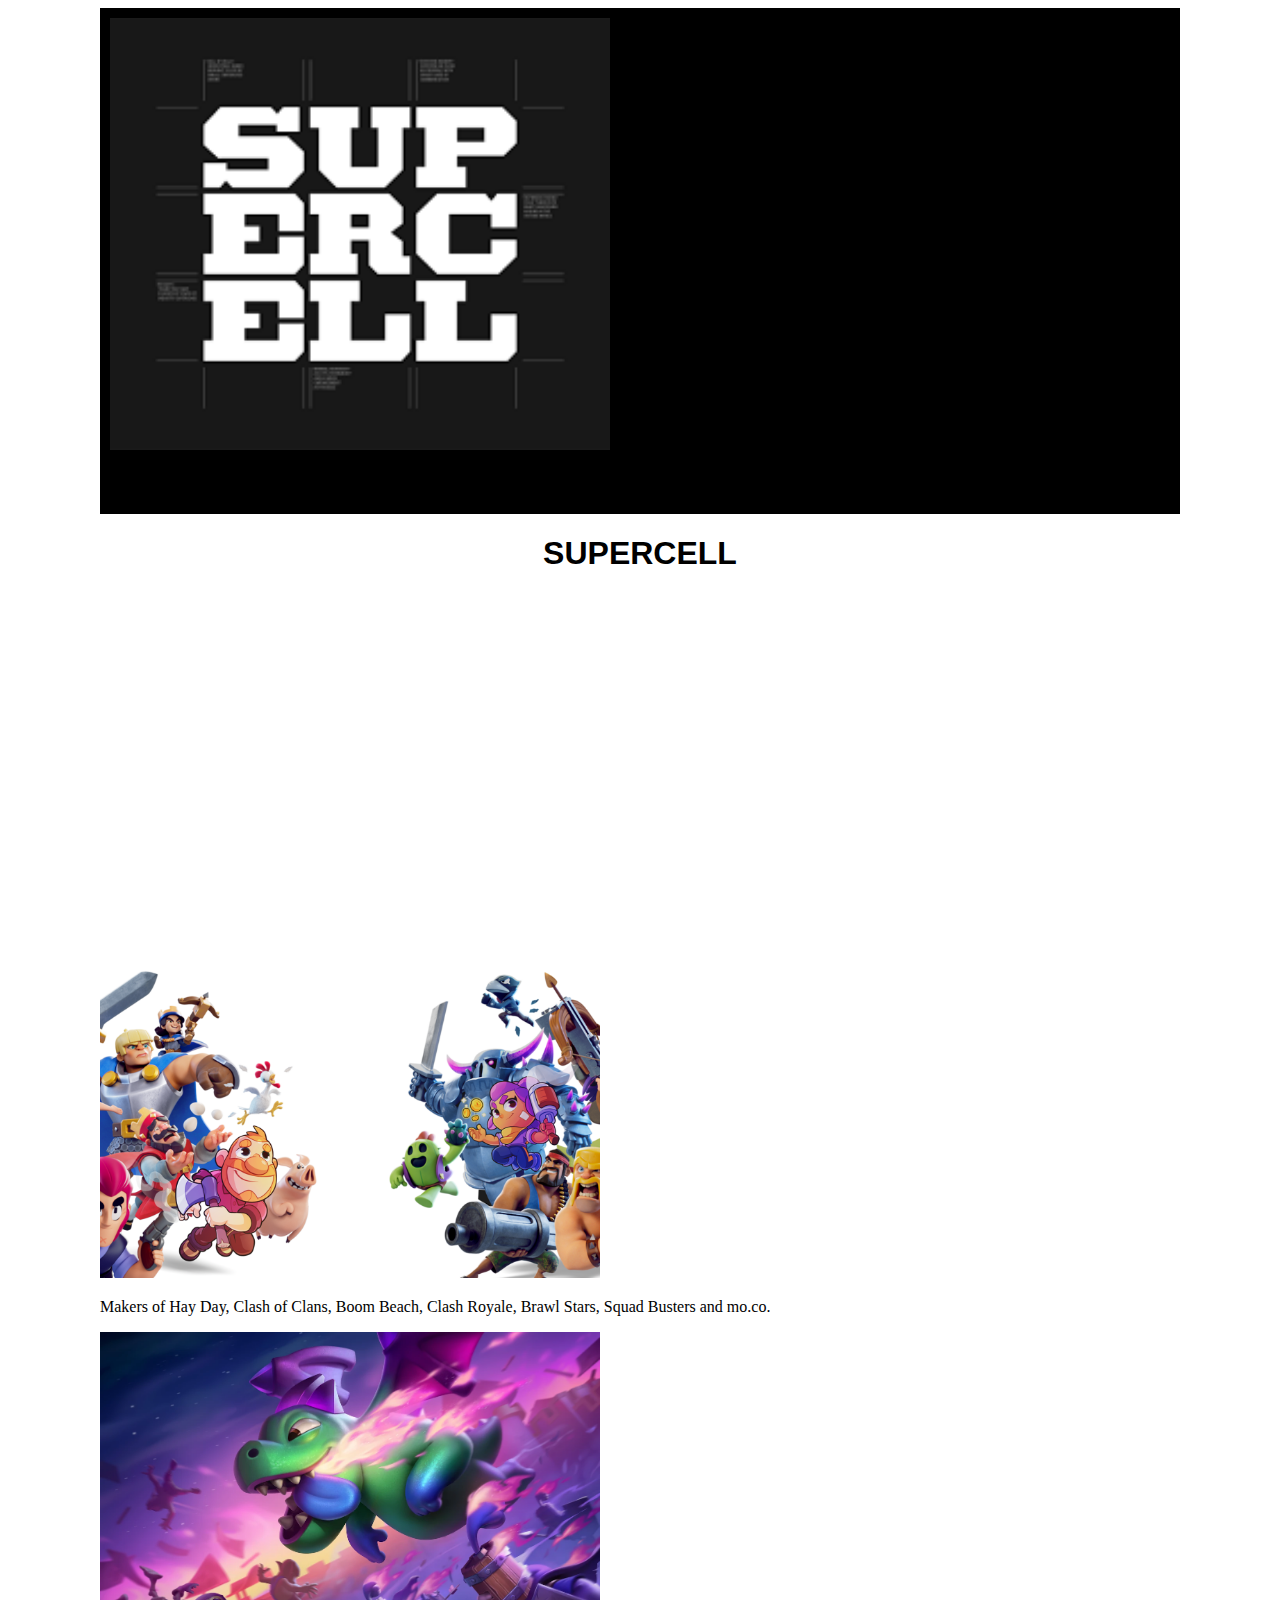
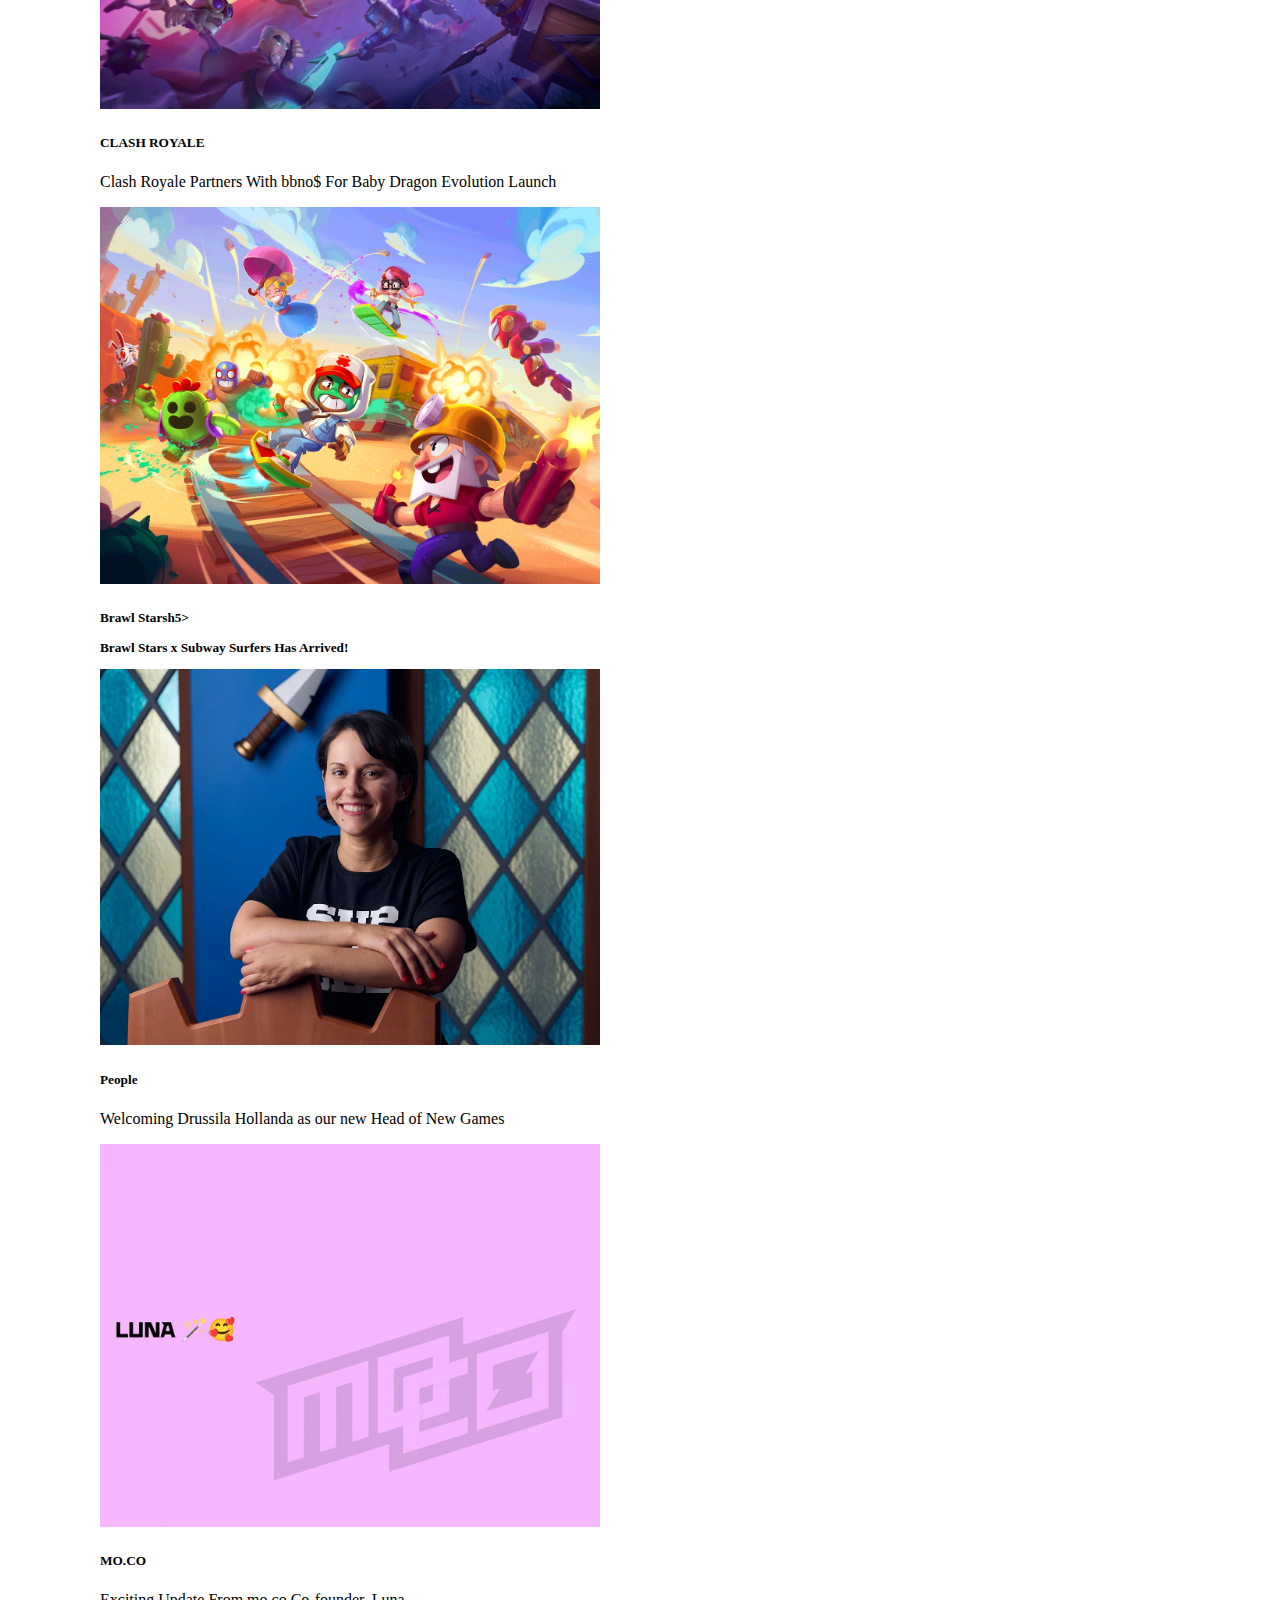
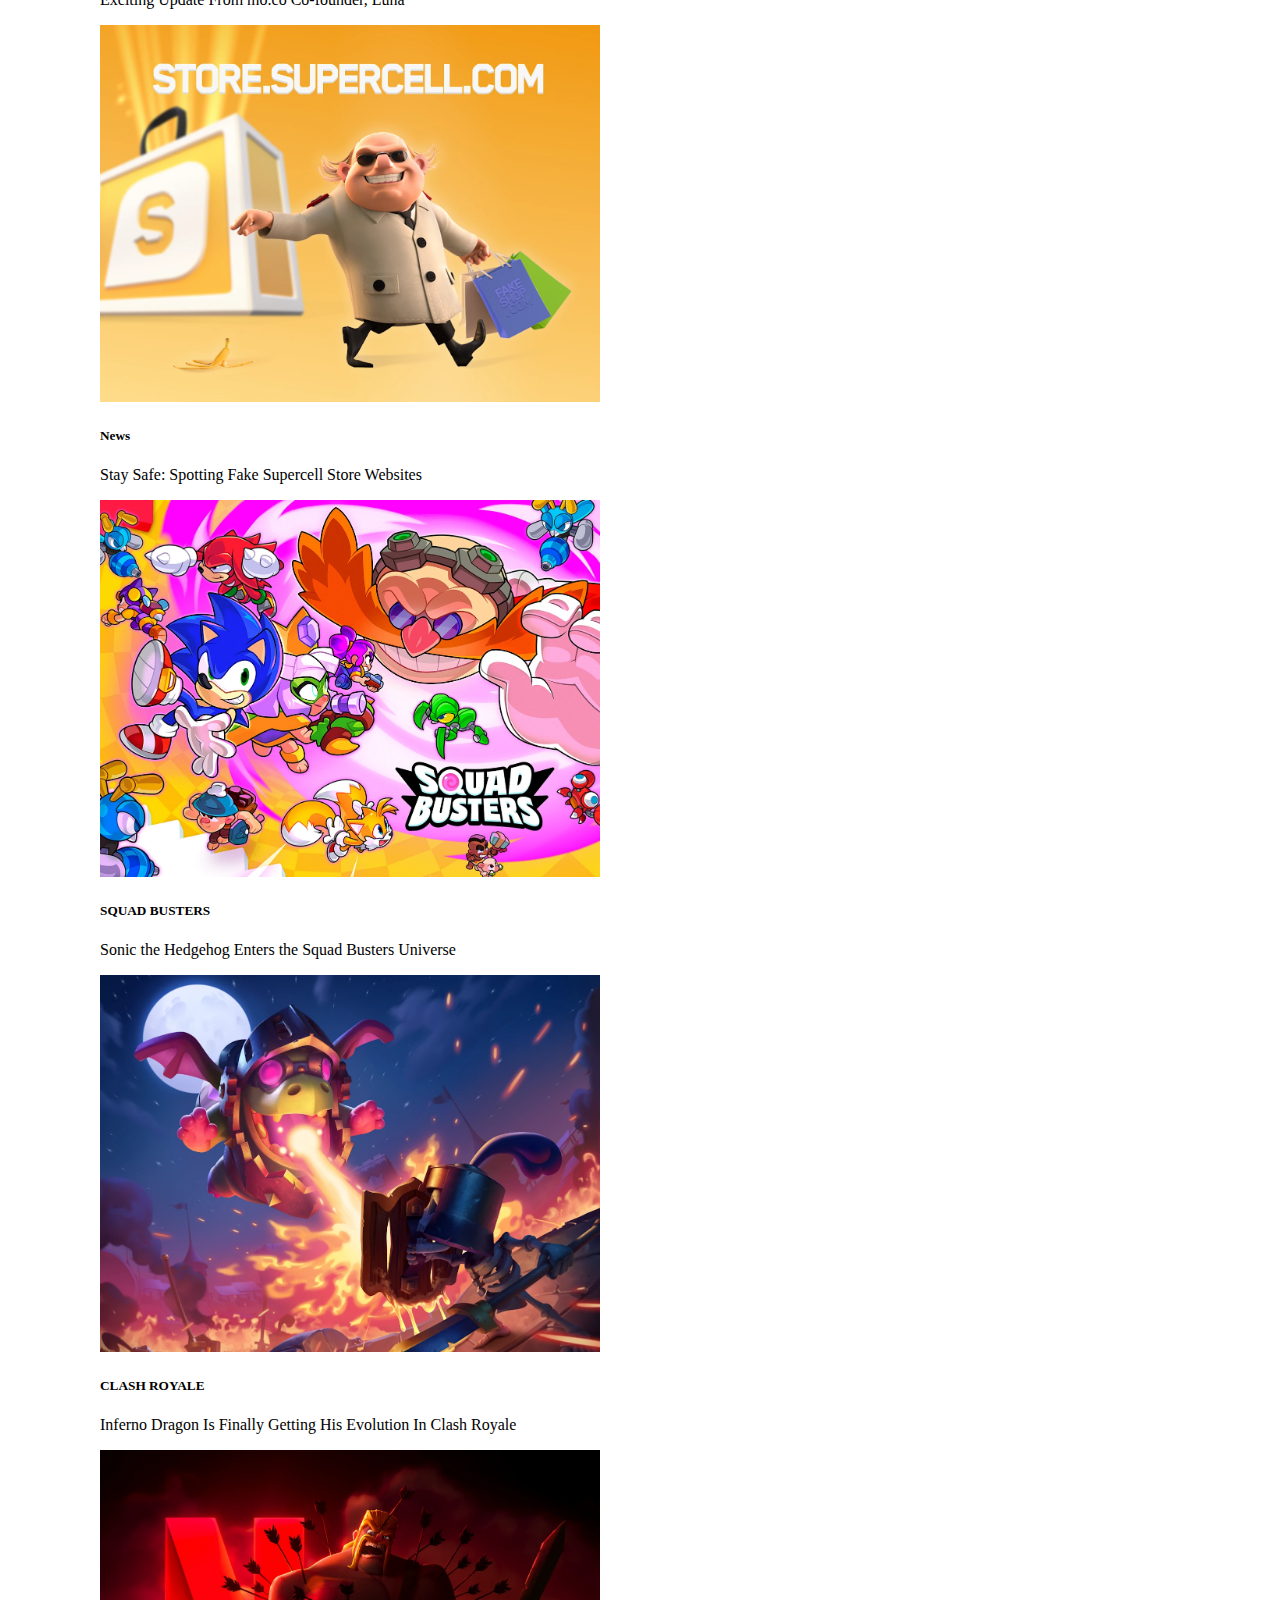
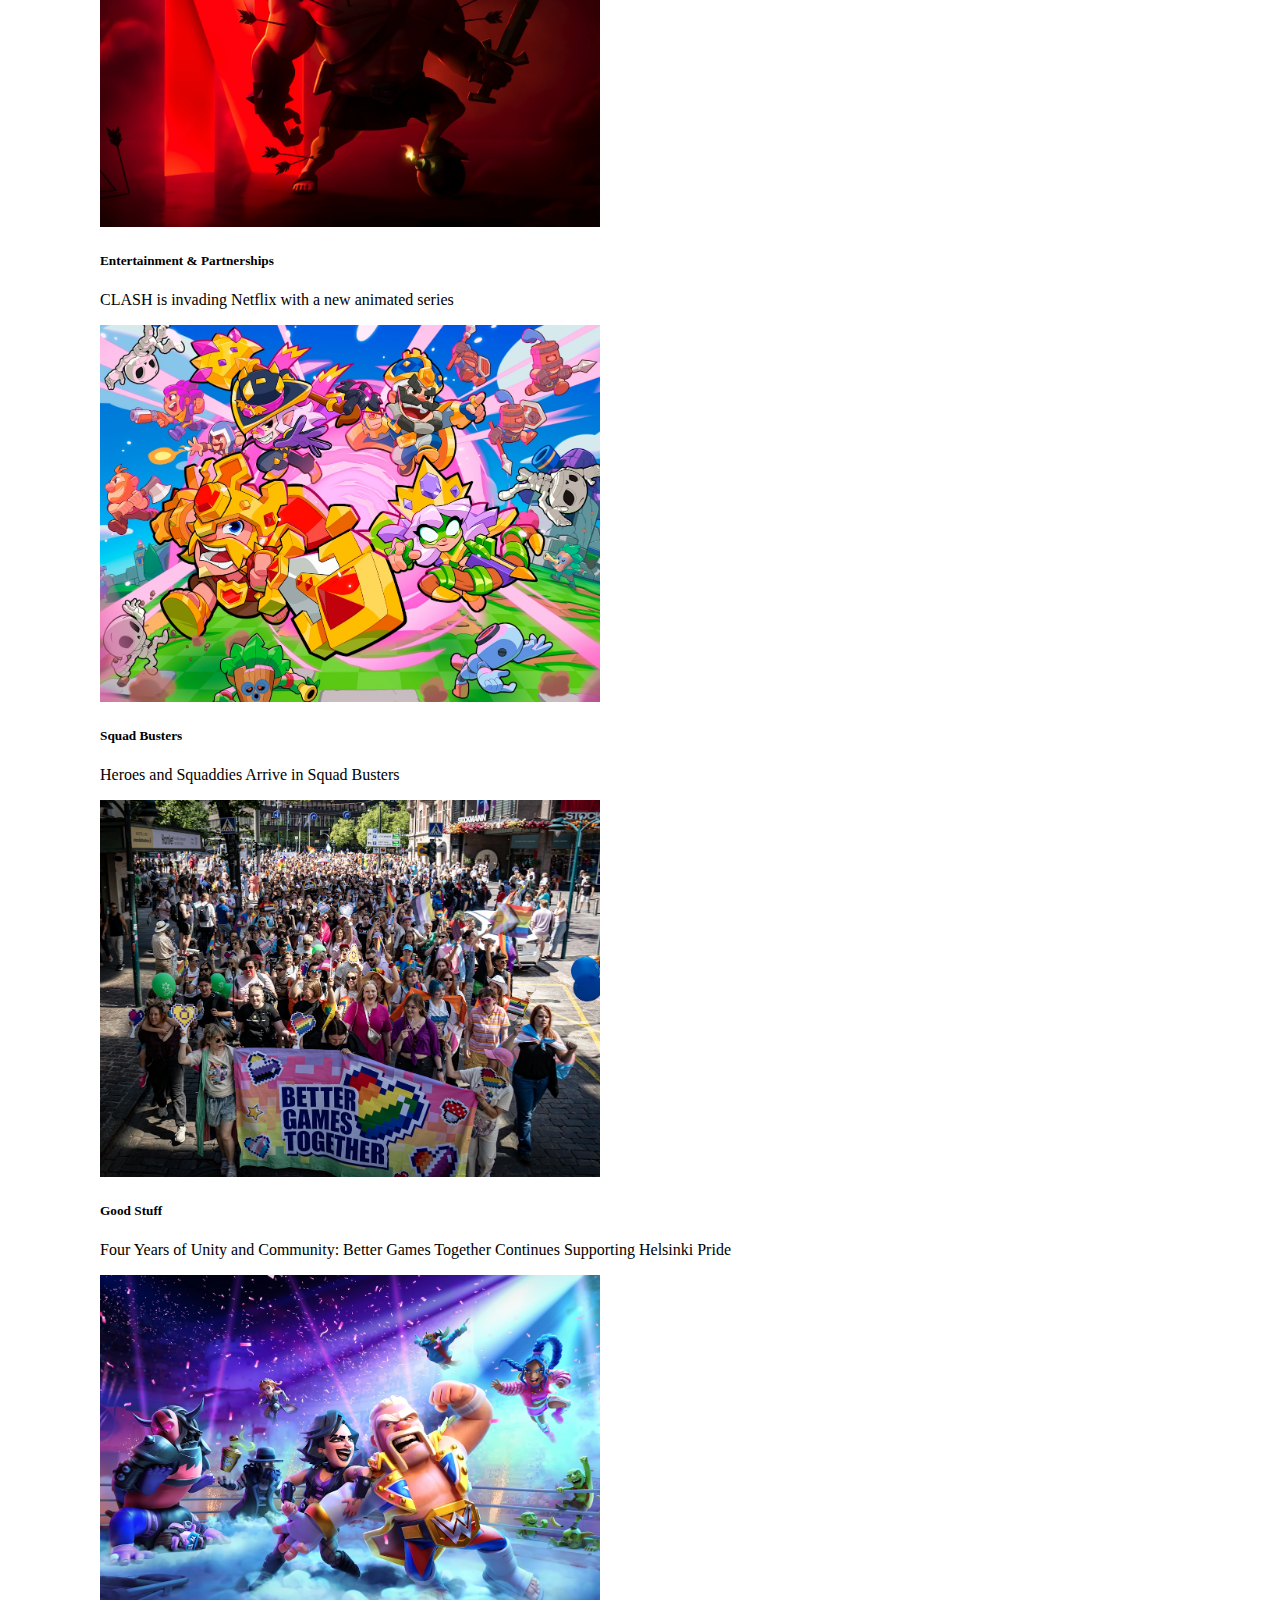
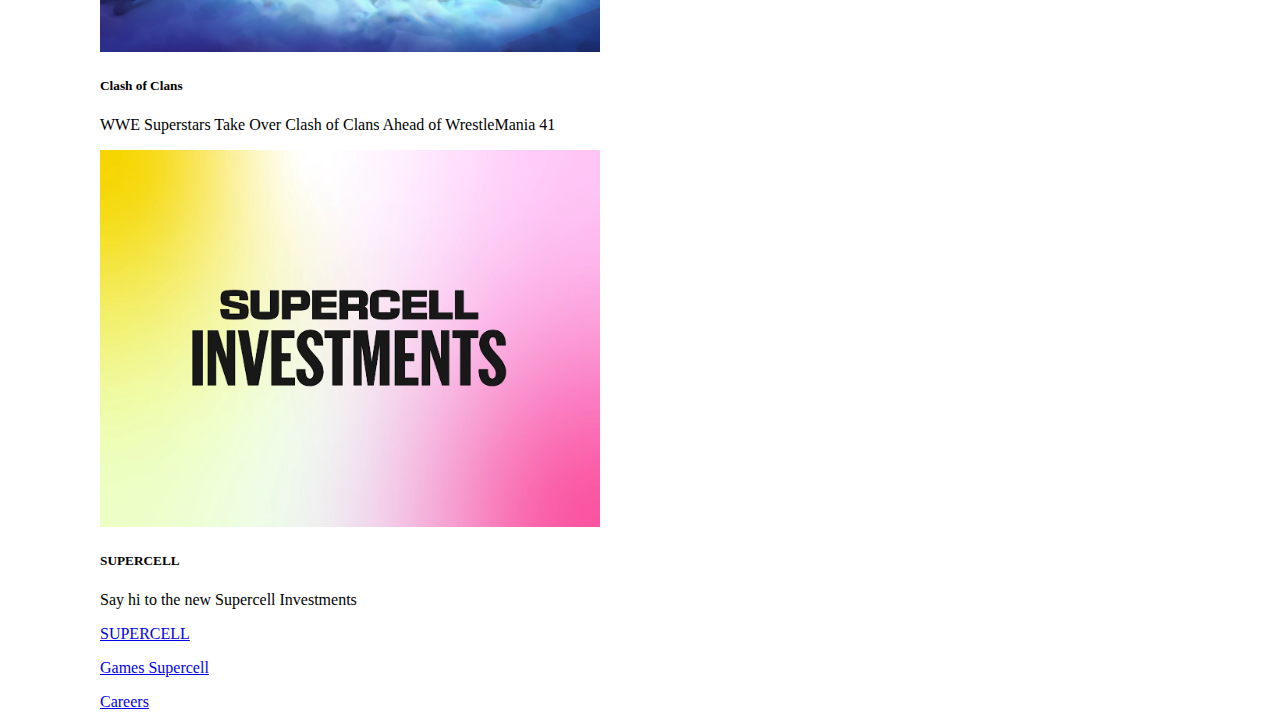
<file: proyecto/index.html>
<!DOCTYPE html>
<html>

<head>
   <title>SUPERCELL</title>
   <meta charset="UFT-8">
   <link rel="stylesheet" href="style.css">
</head>

<body>
    <header>
       <img src="imagenes/images.png">
       <ul>
         <il>Games</il>
         <il>Carrers</il>
         <il>Support</il>
         <il>About Us</il>
       </ul>
    </header>
      <h1>SUPERCELL</h1>
      <img src="imagenes/frontpage_hero_mobile.bf9f6204.png">
      <p>Makers of Hay Day, Clash of Clans, Boom Beach, Clash Royale, Brawl Stars, Squad Busters and mo.co.</P>
   
   
      <img src="imagenes/CR_KeyArt_BabyDragonEvolution_FInal_V01.webp">
      <h5>CLASH ROYALE</h5>
      <P>Clash Royale Partners With bbno$ For Baby Dragon Evolution Launch</P>
      
      <img src="imagenes/BS_SUBWAY_SURFERS_FINAL__1_.webp">
      <h5>Brawl Starsh5>
      <P>Brawl Stars x Subway Surfers Has Arrived!</P>
     
      <IMG src="imagenes/drussila-thumbnail.webp">
      <h5>People</h5>
      <P>Welcoming Drussila Hollanda as our new Head of New Games</P>
    
      <img src="imagenes/Untitled-2.webp"> 
      <h5>MO.CO</h5>
      <p>Exciting Update From mo.co Co-founder, Luna</p>
      
      <img src="imagenes/IMG_8025.webp"> 
      <h5>News</h5>
      <p>Stay Safe: Spotting Fake Supercell Store Websites</p>
   
      <img src="imagenes/FINAL_keyart_-_Squad_Busters_x_Sonic_-_17th_June.webp">
      <h5>SQUAD BUSTERS</h5>
      <p>Sonic the Hedgehog Enters the Squad Busters Universe</p>
    
      <img src="imagenes/Inferno_Dragon_1130.webp">
      <h5>CLASH ROYALE</h5>
      <p>Inferno Dragon Is Finally Getting His Evolution In Clash Royale</p>
      
      <img src="imagenes/CLSH_AnncImage_v03_1500x1130_Patrick_Flatten.webp">
      <h5>Entertainment & Partnerships</h5>
      <p>CLASH is invading Netflix with a new animated series</p>
      
      <img src="imagenes/SB_SocialBanners_HeroesComing_website_1500x1130.webp">
      <h5>Squad Busters</h5>
      <p>Heroes and Squaddies Arrive in Squad Busters</p>
   
      <img src="imagenes/DSC04714.webp">
      <h5>Good Stuff</h5>
      <p>Four Years of Unity and Community: Better Games Together Continues Supporting Helsinki Pride</p>
      
      <img src="imagenes/WWE_x_Clash_of_Clans_Key_Art_2.webp"> 
      <h5>Clash of Clans</h5>
      <p>WWE Superstars Take Over Clash of Clans Ahead of WrestleMania 41</p>
      
      <img src="imagenes/SCI_blogThumb_A_1500x1130.webp">
      <h5>SUPERCELL</h5>
      <p>Say hi to the new Supercell Investments</p>

      <p><a href="https://supercell.com/en/">SUPERCELL</a></p>
      <p><a href="https://supercell.com/en/games/">Games Supercell</a></p>
      <p><a href="https://supercell.com/en/careers/">Careers</a></p>
      
</body>
</file>
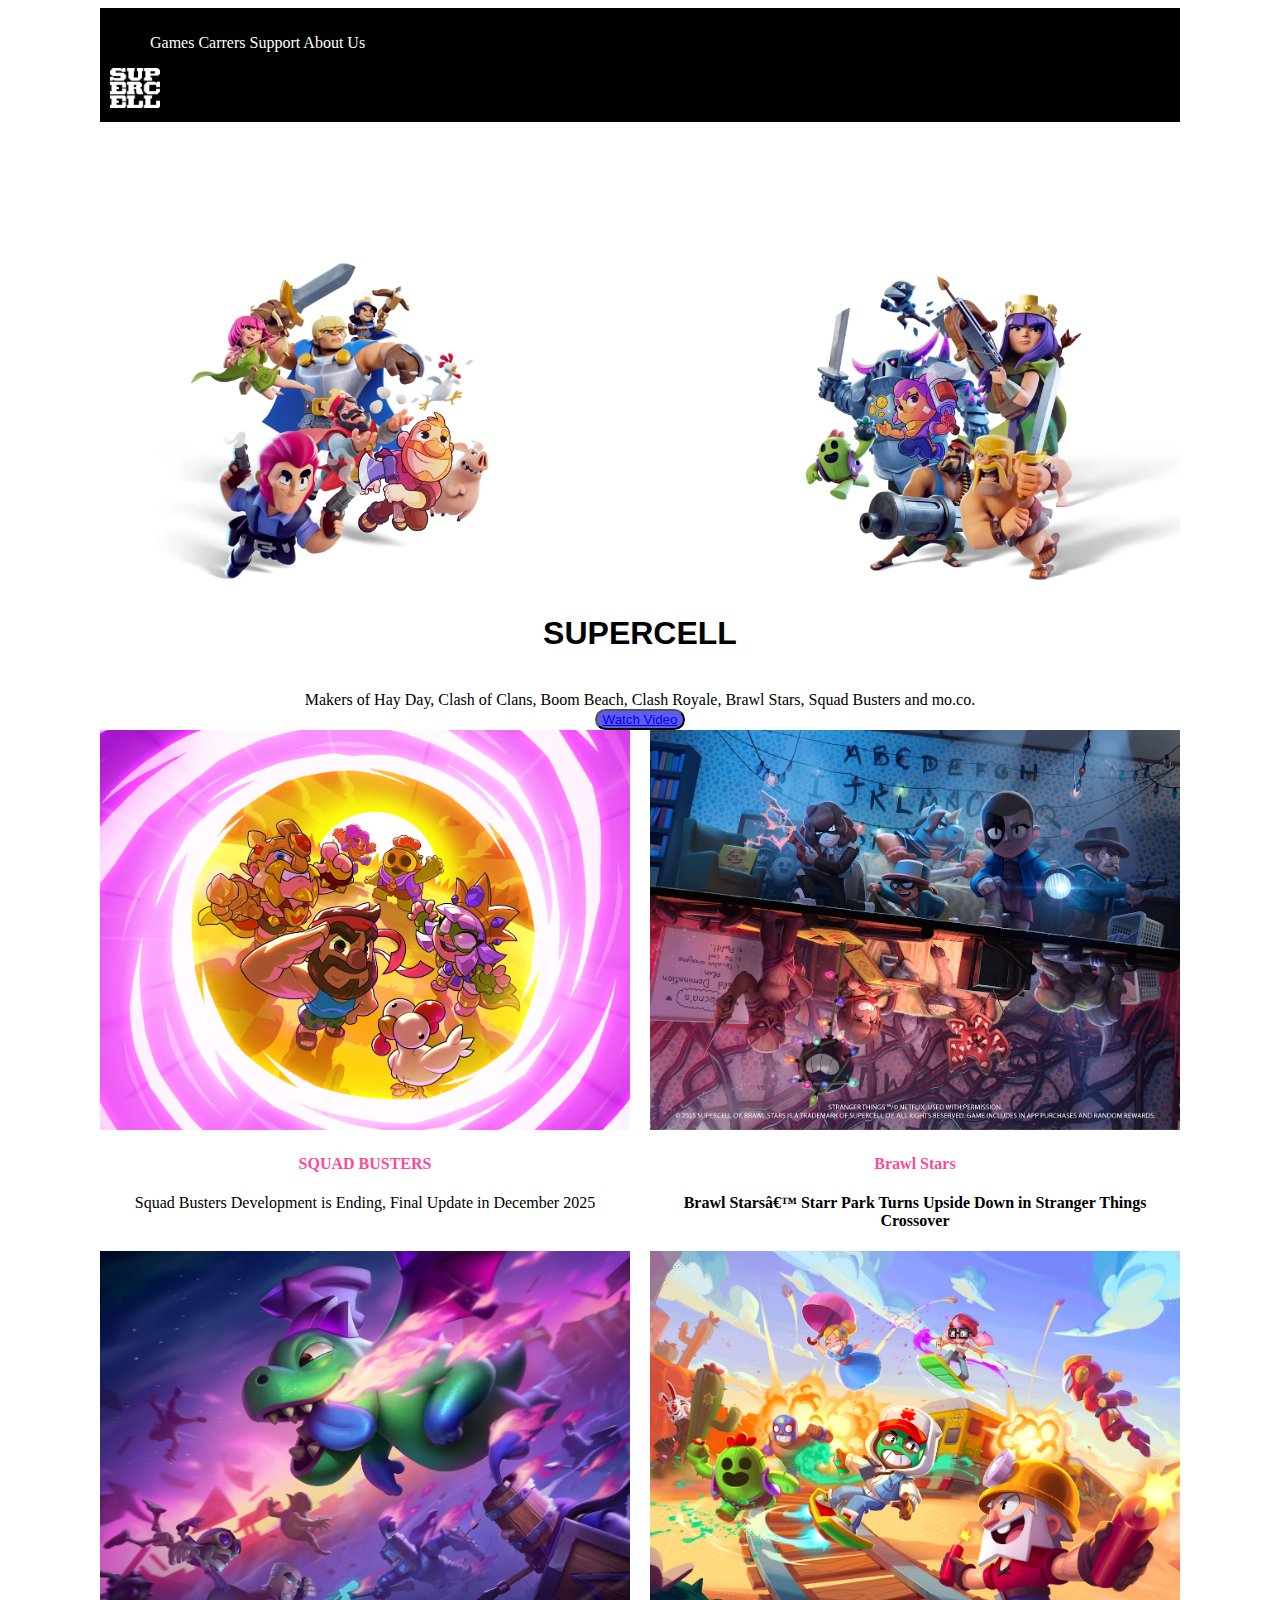
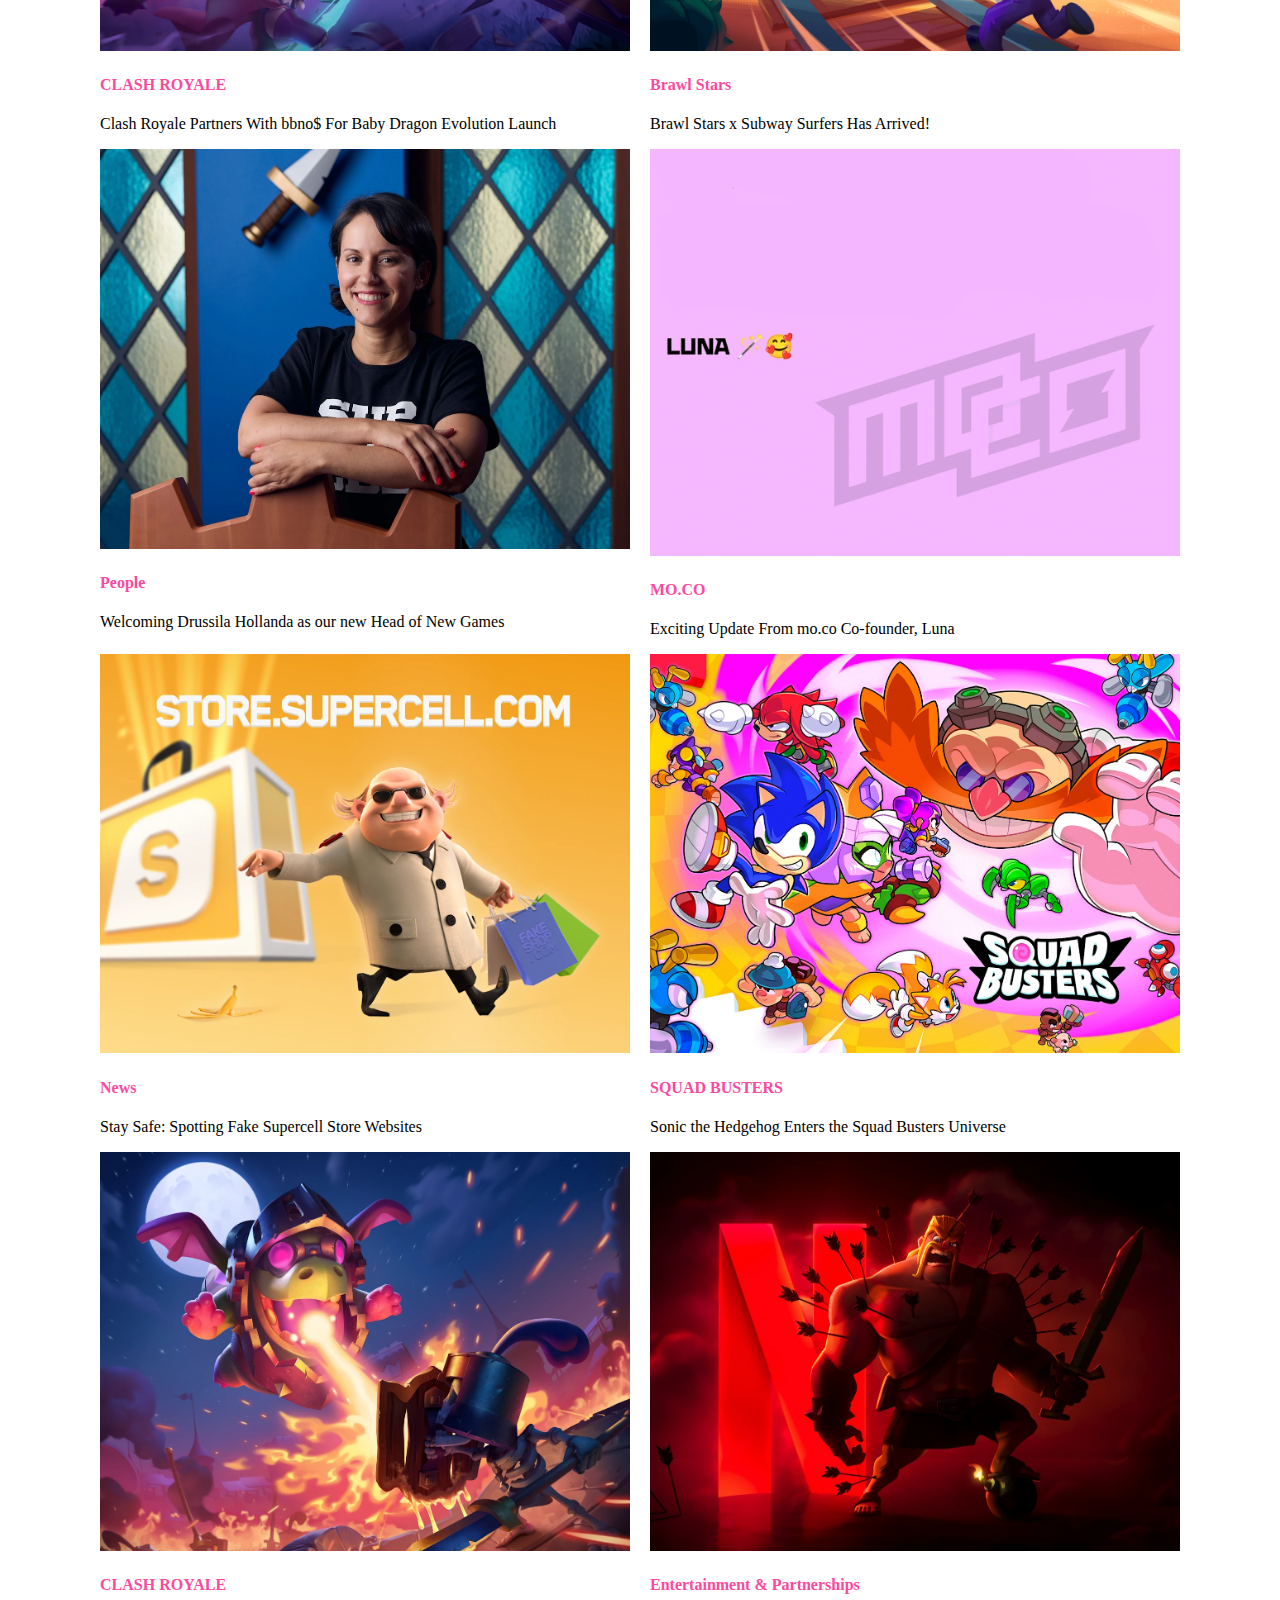
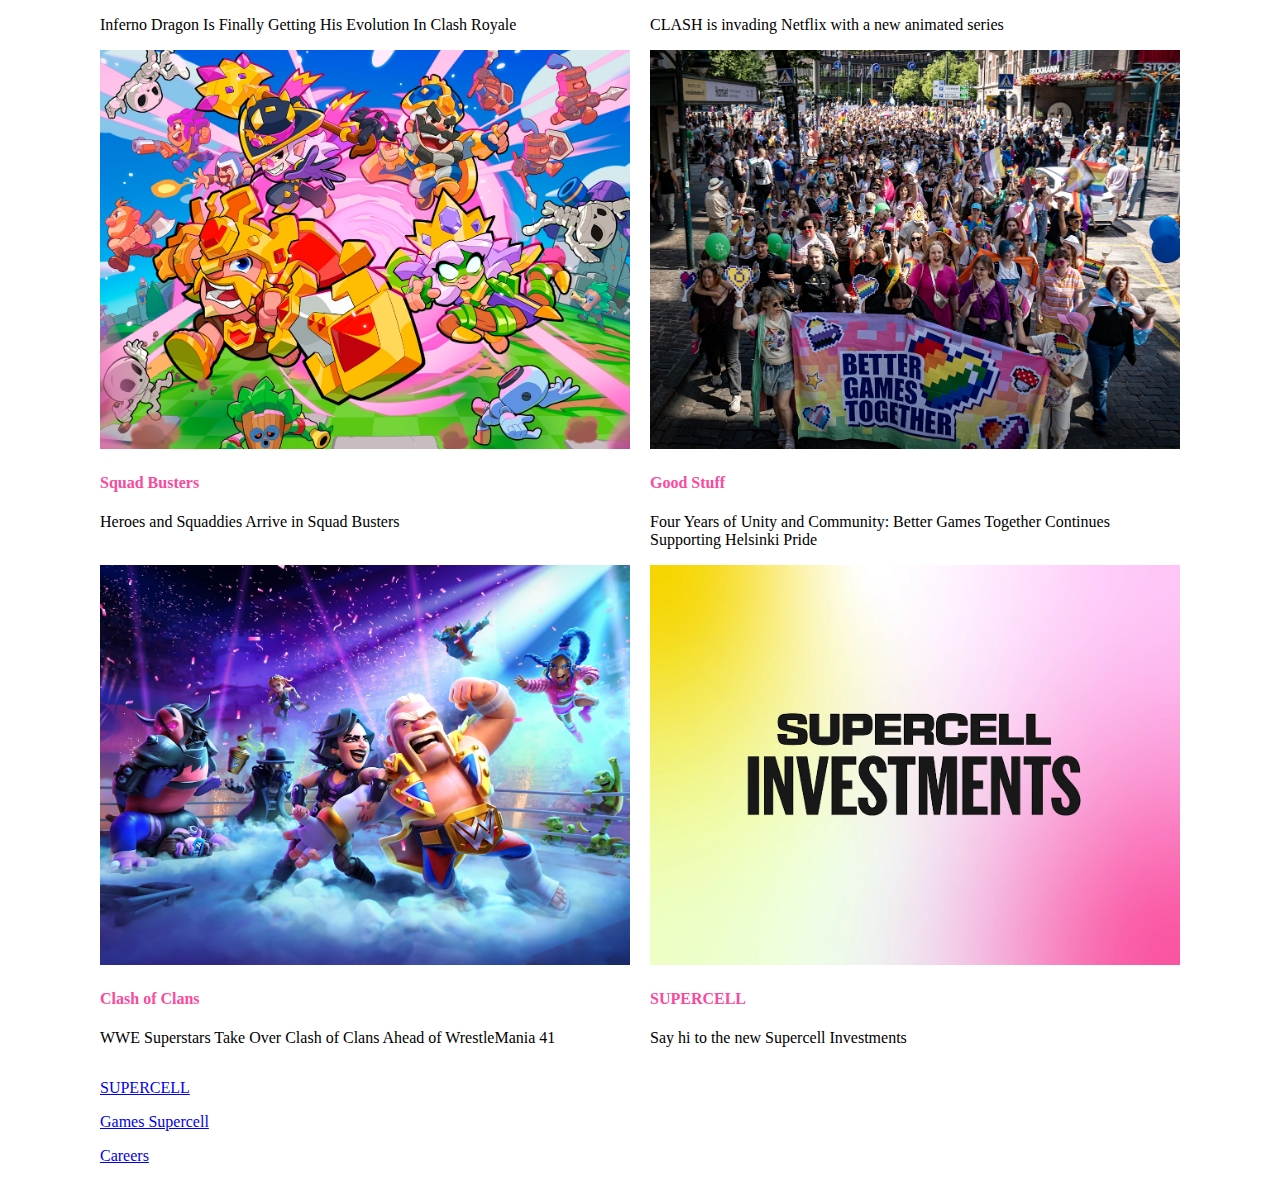
<file: Proyecto1FuentesDavid-main/proyecto/index.html>
<!DOCTYPE html>
<html>

<head>
   <title>SUPERCELL</title>
   <meta charset="UFT-8">
   <link rel="stylesheet" href="style.css">
   <link rel="import" href="component.html">
</head>

<body>
   <header>
      <ul>
         <il class="Das">Games</il>
         <il class="Das">Carrers</il>
         <il class="Das">Support</il>
         <il class="Das">About Us</il>
      </ul>
      <img class="Mario" src="./imagenes/supercell_logo.webp" width="100px">
   </header>
   <div>

      <img src="imagenes/Fondo principal pagina.webp" class="David">

      <div class="papu">
         <h1>
            <center>SUPERCELL</center>
         </h1><br>
         <center>Makers of Hay Day, Clash of Clans, Boom Beach, Clash Royale, Brawl Stars, Squad Busters and mo.co.
         </center>
         <button class="Moises"><a href="https://youtu.be/Tj8sT_n35kI">
               Watch Video
            </a></button>
      </div>

   </div>


   <div class="flex">
      <div class="squad">
         <img src="imagenes/Squad_news_-_30.10_-_1 (1).webp" class="imagen-1">
         <h4 class="Espacio"><center>SQUAD BUSTERS</center></h4>
         <P><center>Squad Busters Development is Ending, Final Update in December 2025</center></P>
      </div>

      <div class="squad2">
         <img src="imagenes/FINAL_-_1026_Loading_Screens__Update_64_-_Stranger_Things__3840x2160.webp" class="imagen-2">
         <h4 class="Espacio"><center>Brawl Stars </center><h4>
         <P><center>Brawl Stars’ Starr Park Turns Upside Down in Stranger Things Crossover</center></P>
      </div>
   </div>

   <div class="flex-2">
      <div class="Brawl">
         <img src="imagenes/CR_KeyArt_BabyDragonEvolution_FInal_V01.webp" class="imagen-3">
         <h4 class="Espacio">CLASH ROYALE</h4>
         <P>Clash Royale Partners With bbno$ For Baby Dragon Evolution Launch</P>
      </div>
      <div class="Brawl-2">
         <img src="imagenes/BS_SUBWAY_SURFERS_FINAL__1_.webp" class="imagen-4">
         <h4 class="Espacio">Brawl Stars</h4>
         <p>Brawl Stars x Subway Surfers Has Arrived!</p>
      </div>
   </div>

   <div class="flex-3">
      <div class="informe">
         <IMG src="imagenes/drussila-thumbnail.webp" class="imagen-5">
         <h4 class="Espacio">People</h4>
         <P>Welcoming Drussila Hollanda as our new Head of New Games</P>
      </div>
      <div class="informe-2">
         <img src="imagenes/Untitled-2.webp" class="imagen-6">
         <h4 class="Espacio">MO.CO</h4>
         <p>Exciting Update From mo.co Co-founder, Luna</p>
      </div>
   </div>

   <div class="flex-4">
      <div class="economia">
         <img src="imagenes/IMG_8025.webp" class="imagen-7">
         <h4 class="Espacio">News</h4>
         <p>Stay Safe: Spotting Fake Supercell Store Websites</p>
      </div>
      <div class="economia-2">
         <img src="imagenes/FINAL_keyart_-_Squad_Busters_x_Sonic_-_17th_June.webp" class="imagen-8">
         <h4 class="Espacio">SQUAD BUSTERS</h4>
         <p>Sonic the Hedgehog Enters the Squad Busters Universe</p>
      </div>
   </div>

   <div class="flex-5">
      <div class="clash">
         <img src="imagenes/Inferno_Dragon_1130.webp" class="imagen-9">
         <h4 class="Espacio">CLASH ROYALE</h4>
         <p>Inferno Dragon Is Finally Getting His Evolution In Clash Royale</p>
      </div>
      <div class="clash-2">
         <img src="imagenes/CLSH_AnncImage_v03_1500x1130_Patrick_Flatten.webp" class="imagen-10">
         <h4 class="Espacio">Entertainment & Partnerships</h4>
         <p>CLASH is invading Netflix with a new animated series</p>
      </div>
   </div>

   <div class="flex-6">
      <div class="comunidad">
         <img src="imagenes/SB_SocialBanners_HeroesComing_website_1500x1130.webp" class="imagen-11">
         <h4 class="Espacio">Squad Busters</h4>
         <p>Heroes and Squaddies Arrive in Squad Busters</p>
      </div>
      <div class="comunidad-2">
         <img src="imagenes/DSC04714.webp" class="imagen-12">
         <h4 class="Espacio">Good Stuff</h4>
         <p>Four Years of Unity and Community: Better Games Together Continues Supporting Helsinki Pride</p>
      </div>
   </div>

   <div class="flex-7">
      <div class="supercell">
         <img src="imagenes/WWE_x_Clash_of_Clans_Key_Art_2.webp" class="imagen-13">
         <h4 class="Espacio">Clash of Clans</h4>
         <p>WWE Superstars Take Over Clash of Clans Ahead of WrestleMania 41</p>
      </div>
      <div class="supercell-2">
         <img src="imagenes/SCI_blogThumb_A_1500x1130.webp" class="imagen-14">
         <h4 class="Espacio">SUPERCELL</h4>
         <p>Say hi to the new Supercell Investments</p>
      </div>
   </div>

         <p><a href="https://supercell.com/en/">SUPERCELL</a></p>
         <p><a href="https://supercell.com/en/games/">Games Supercell</a></p>
         <p><a href="https://supercell.com/en/careers/">Careers</a></p>
</body>

</html>
</file>
<file: proyecto/style.css>
@font-face {
    font-family: SupercellHeadline-Heavy;
    src: './fonts/supercellheadline-heavy.ttf';
}

.Das {
    color: white;
}

body {
    background-color: white;
    margin-left: 100px;
    margin-right: 100px;
}

header {
    border-style: solid;
    border-width: 10px;
    background-color: black;
}

playfair-display-uniquifier {
    font-family: "Playfair Display", serif;
    font-optical-sizing: auto;
    font-weight: weight;
    font-style: normal;
}

.papu {
    justify-content: center;
    align-items: center;
    text-align: center;
}
.Mario {

    width: 50px;
}

.Moises {
    border-radius: 50px;
    background-color: rgb(92, 92, 238);
    justify-content: center;

}

img {
    width: 500px;

}

h1 {
    text-align: center;
    font-family: SupercellHeadline-Heavy, sans-serif;
}

.Maria {
    width: 250px;

}

.David {
    width: 1200px;
    right: center;

}

.Espacio {
    color: #fb4a9d;

}
</file>
<file: Proyecto1FuentesDavid-main/proyecto/style.css>
@font-face {
    font-family: SupercellHeadline-Heavy;
    src: './fonts/supercellheadline-heavy.ttf';
}

.Das {
    color: white;
}

body {
    background-color: white;
    margin-left: 100px;
    margin-right: 100px;
}

header {
    border-style: solid;
    border-width: 10px;
    background-color: black;
}

playfair-display-uniquifier {
    font-family: "Playfair Display", serif;
    font-optical-sizing: auto;
    font-weight: weight;
    font-style: normal;
}

.papu {
    justify-content: center;
    align-items: center;
    text-align: center;
}
.Mario {

    width: 50px;
}

.Moises {
    border-radius: 50px;
    background-color: rgb(92, 92, 238);
    justify-content: center;

}

img {
    width: 600px;

}

h1 {
    text-align: center;
    font-family: SupercellHeadline-Heavy, sans-serif;
}

.Maria {
    width: 250px;

}

.David {
    width: 100%;
    right: center;

}

.Espacio {
    color: #fb4a9d;

}

.flex{
  display: flex;
  justify-content: space-around;
}

.squad2{
    margin-left: 20px;
}


.imagen-1{
    width: 100%;
}

.imagen-2{
    width: 100%;
}

.flex-2{
    display: flex;
  justify-content: space-around;
}

.Brawl-2{
    margin-left: 20px;
}

.imagen-3{
    width: 100%;
}

.imagen-4{
    width: 100%;
}

.flex-3{
 display: flex;
  justify-content: space-around;   
}

.informe-2{
    margin-left: 20px;
}
.imagen-5{
    width: 100%;
}

.imagen-6{
    width: 100%;
}

.flex-4{
     display: flex;
  justify-content: space-around;  
}

.economia-2{
    margin-left: 20px;
}

.imagen-7{
    width: 100%;
}

.imagen-8{
    width: 100%;
}

.flex-5{
     display: flex;
  justify-content: space-around;  
}

.clash-2{
    margin-left: 20px;
}

.imagen-9{
    width: 100%;
}

.imagen-10{
    width: 100%;
}

.flex-6{
      display: flex;
  justify-content: space-around;  
}

.comunidad-2{
     margin-left: 20px;
}
.imagen-11{
    width: 100%;
}

.imagen-12{
    width: 100%;
}

.flex-7{
     display: flex;
  justify-content: space-around; 
}
.supercell-2{
    margin-left: 20px;
}
.imagen-13{
    width: 100%;
}
.imagen-14{
    width: 100%;
}
</file>
